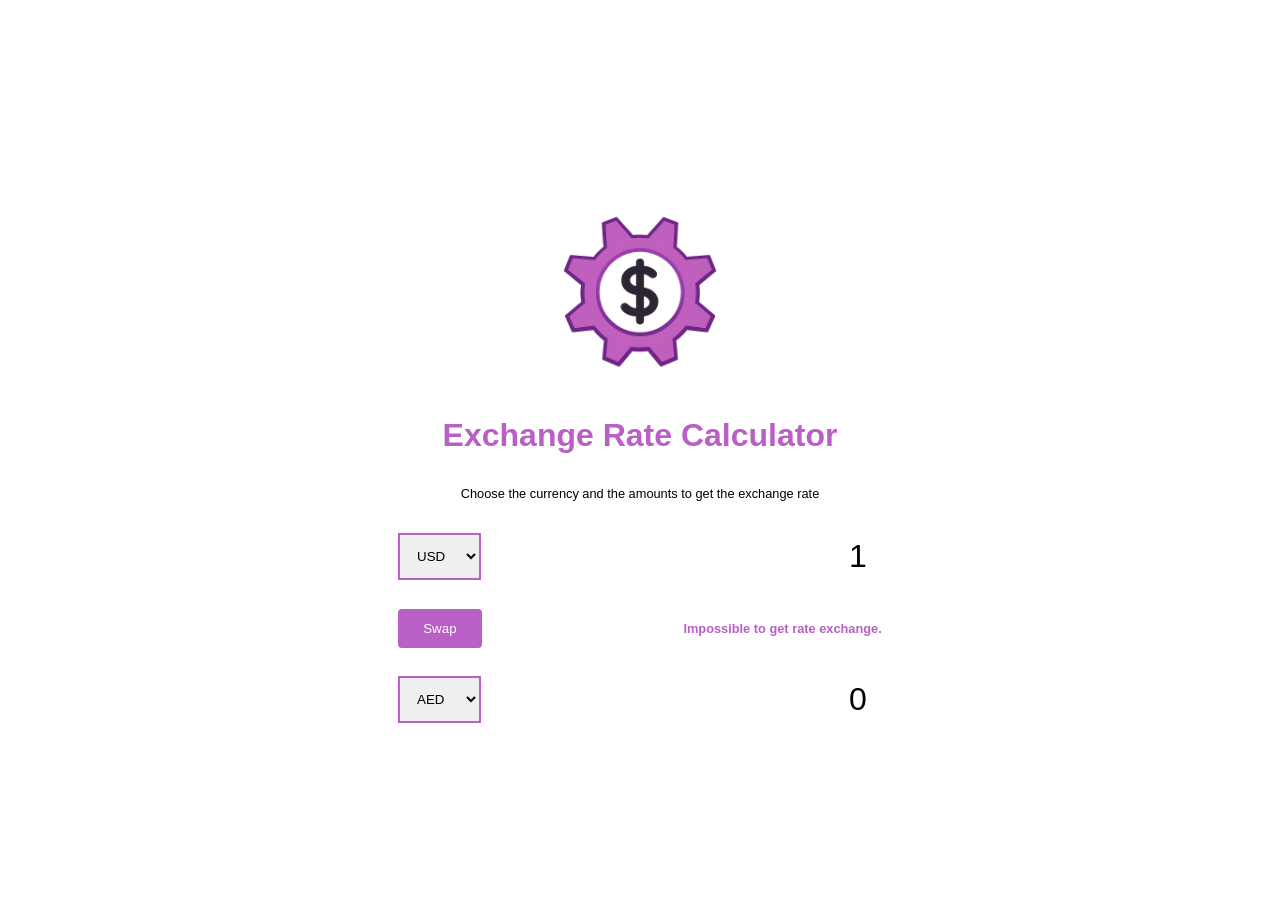
<file: excahnge-rate-calculator/index.html>
<!doctype html>
<html lang="en">
  <head>
    <meta charset="UTF-8" />
    <meta name="viewport" content="width=device-width, initial-scale=1.0" />
    <title>Exchange Rate Calculator</title>
    <link rel="stylesheet" href="styles.css" />
    <script src="script.js" defer></script>
  </head>
  <body>
    <img
      src="./img/ChatGPT Image 26 juil. 2026, 09_34_34.png"
      alt="Exchange Rate Image"
      class="exchange-img"
    />
    <h1 id="title">Exchange Rate Calculator</h1>
    <p class="text">
      Choose the currency and the amounts to get the exchange rate
    </p>

    <div class="exchange-container">
      <div class="currency">
        <select id="currency-one">
          <option value="USD" selected>USD</option>
          <option value="AED">AED</option>
          <option value="AFN">AFN</option>
          <option value="ALL">ALL</option>
          <option value="AMD">AMD</option>
          <option value="ANG">ANG</option>
          <option value="AOA">AOA</option>
          <option value="ARS">ARS</option>
          <option value="AUD">AUD</option>
          <option value="AWG">AWG</option>
          <option value="AZN">AZN</option>
          <option value="BAM">BAM</option>
          <option value="BBD">BBD</option>
          <option value="BDT">BDT</option>
          <option value="BGN">BGN</option>
          <option value="BHD">BHD</option>
          <option value="BIF">BIF</option>
          <option value="BMD">BMD</option>
          <option value="BND">BND</option>
          <option value="BOB">BOB</option>
          <option value="BRL">BRL</option>
          <option value="BSD">BSD</option>
          <option value="BTN">BTN</option>
          <option value="BWP">BWP</option>
          <option value="BYN">BYN</option>
          <option value="BZD">BZD</option>
          <option value="CAD">CAD</option>
          <option value="CDF">CDF</option>
          <option value="CHF">CHF</option>
          <option value="CLF">CLF</option>
          <option value="CLP">CLP</option>
          <option value="CNH">CNH</option>
          <option value="CNY">CNY</option>
          <option value="COP">COP</option>
          <option value="CRC">CRC</option>
          <option value="CUP">CUP</option>
          <option value="CVE">CVE</option>
          <option value="CZK">CZK</option>
          <option value="DJF">DJF</option>
          <option value="DKK">DKK</option>
          <option value="DOP">DOP</option>
          <option value="DZD">DZD</option>
          <option value="EGP">EGP</option>
          <option value="ERN">ERN</option>
          <option value="ETB">ETB</option>
          <option value="EUR">EUR</option>
          <option value="FJD">FJD</option>
          <option value="FKP">FKP</option>
          <option value="FOK">FOK</option>
          <option value="GBP">GBP</option>
          <option value="GEL">GEL</option>
          <option value="GGP">GGP</option>
          <option value="GHS">GHS</option>
          <option value="GIP">GIP</option>
          <option value="GMD">GMD</option>
          <option value="GNF">GNF</option>
          <option value="GTQ">GTQ</option>
          <option value="GYD">GYD</option>
          <option value="HKD">HKD</option>
          <option value="HNL">HNL</option>
          <option value="HRK">HRK</option>
          <option value="HTG">HTG</option>
          <option value="HUF">HUF</option>
          <option value="IDR">IDR</option>
          <option value="ILS">ILS</option>
          <option value="IMP">IMP</option>
          <option value="INR">INR</option>
          <option value="IQD">IQD</option>
          <option value="IRR">IRR</option>
          <option value="ISK">ISK</option>
          <option value="JEP">JEP</option>
          <option value="JMD">JMD</option>
          <option value="JOD">JOD</option>
          <option value="JPY">JPY</option>
          <option value="KES">KES</option>
          <option value="KGS">KGS</option>
          <option value="KHR">KHR</option>
          <option value="KID">KID</option>
          <option value="KMF">KMF</option>
          <option value="KRW">KRW</option>
          <option value="KWD">KWD</option>
          <option value="KYD">KYD</option>
          <option value="KZT">KZT</option>
          <option value="LAK">LAK</option>
          <option value="LBP">LBP</option>
          <option value="LKR">LKR</option>
          <option value="LRD">LRD</option>
          <option value="LSL">LSL</option>
          <option value="LYD">LYD</option>
          <option value="MAD">MAD</option>
          <option value="MDL">MDL</option>
          <option value="MGA">MGA</option>
          <option value="MKD">MKD</option>
          <option value="MMK">MMK</option>
          <option value="MNT">MNT</option>
          <option value="MOP">MOP</option>
          <option value="MRU">MRU</option>
          <option value="MUR">MUR</option>
          <option value="MVR">MVR</option>
          <option value="MWK">MWK</option>
          <option value="MXN">MXN</option>
          <option value="MYR">MYR</option>
          <option value="MZN">MZN</option>
          <option value="NAD">NAD</option>
          <option value="NGN">NGN</option>
          <option value="NIO">NIO</option>
          <option value="NOK">NOK</option>
          <option value="NPR">NPR</option>
          <option value="NZD">NZD</option>
          <option value="OMR">OMR</option>
          <option value="PAB">PAB</option>
          <option value="PEN">PEN</option>
          <option value="PGK">PGK</option>
          <option value="PHP">PHP</option>
          <option value="PKR">PKR</option>
          <option value="PLN">PLN</option>
          <option value="PYG">PYG</option>
          <option value="QAR">QAR</option>
          <option value="RON">RON</option>
          <option value="RSD">RSD</option>
          <option value="RUB">RUB</option>
          <option value="RWF">RWF</option>
          <option value="SAR">SAR</option>
          <option value="SBD">SBD</option>
          <option value="SCR">SCR</option>
          <option value="SDG">SDG</option>
          <option value="SEK">SEK</option>
          <option value="SGD">SGD</option>
          <option value="SHP">SHP</option>
          <option value="SLE">SLE</option>
          <option value="SLL">SLL</option>
          <option value="SOS">SOS</option>
          <option value="SRD">SRD</option>
          <option value="SSP">SSP</option>
          <option value="STN">STN</option>
          <option value="SYP">SYP</option>
          <option value="SZL">SZL</option>
          <option value="THB">THB</option>
          <option value="TJS">TJS</option>
          <option value="TMT">TMT</option>
          <option value="TND">TND</option>
          <option value="TOP">TOP</option>
          <option value="TRY">TRY</option>
          <option value="TTD">TTD</option>
          <option value="TVD">TVD</option>
          <option value="TWD">TWD</option>
          <option value="TZS">TZS</option>
          <option value="UAH">UAH</option>
          <option value="UGX">UGX</option>
          <option value="UYU">UYU</option>
          <option value="UZS">UZS</option>
          <option value="VES">VES</option>
          <option value="VND">VND</option>
          <option value="VUV">VUV</option>
          <option value="WST">WST</option>
          <option value="XAF">XAF</option>
          <option value="XCD">XCD</option>
          <option value="XCG">XCG</option>
          <option value="XDR">XDR</option>
          <option value="XOF">XOF</option>
          <option value="XPF">XPF</option>
          <option value="YER">YER</option>
          <option value="ZAR">ZAR</option>
          <option value="ZMW">ZMW</option>
          <option value="ZWG">ZWG</option>
          <option value="ZWL">ZWL</option>
        </select>
        <input type="number" name="" id="amount-one" class="amount" value="1" />
      </div>

      <div class="swap-rate-container">
        <button class="btn" id="swap">Swap</button>
        <div class="rate" id="rate"></div>
      </div>

      <div class="currency">
        <select id="currency-two">
          <option value="AED">AED</option>
          <option value="AFN">AFN</option>
          <option value="USD">USD</option>
          <option value="ALL">ALL</option>
          <option value="AMD">AMD</option>
          <option value="ANG">ANG</option>
          <option value="AOA">AOA</option>
          <option value="ARS">ARS</option>
          <option value="AUD">AUD</option>
          <option value="AWG">AWG</option>
          <option value="AZN">AZN</option>
          <option value="BAM">BAM</option>
          <option value="BBD">BBD</option>
          <option value="BDT">BDT</option>
          <option value="BGN">BGN</option>
          <option value="BHD">BHD</option>
          <option value="BIF">BIF</option>
          <option value="BMD">BMD</option>
          <option value="BND">BND</option>
          <option value="BOB">BOB</option>
          <option value="BRL">BRL</option>
          <option value="BSD">BSD</option>
          <option value="BTN">BTN</option>
          <option value="BWP">BWP</option>
          <option value="BYN">BYN</option>
          <option value="BZD">BZD</option>
          <option value="CAD">CAD</option>
          <option value="CDF">CDF</option>
          <option value="CHF">CHF</option>
          <option value="CLF">CLF</option>
          <option value="CLP">CLP</option>
          <option value="CNH">CNH</option>
          <option value="CNY">CNY</option>
          <option value="COP">COP</option>
          <option value="CRC">CRC</option>
          <option value="CUP">CUP</option>
          <option value="CVE">CVE</option>
          <option value="CZK">CZK</option>
          <option value="DJF">DJF</option>
          <option value="DKK">DKK</option>
          <option value="DOP">DOP</option>
          <option value="DZD">DZD</option>
          <option value="EGP">EGP</option>
          <option value="ERN">ERN</option>
          <option value="ETB">ETB</option>
          <option value="EUR">EUR</option>
          <option value="FJD">FJD</option>
          <option value="FKP">FKP</option>
          <option value="FOK">FOK</option>
          <option value="GBP">GBP</option>
          <option value="GEL">GEL</option>
          <option value="GGP">GGP</option>
          <option value="GHS">GHS</option>
          <option value="GIP">GIP</option>
          <option value="GMD">GMD</option>
          <option value="GNF">GNF</option>
          <option value="GTQ">GTQ</option>
          <option value="GYD">GYD</option>
          <option value="HKD">HKD</option>
          <option value="HNL">HNL</option>
          <option value="HRK">HRK</option>
          <option value="HTG">HTG</option>
          <option value="HUF">HUF</option>
          <option value="IDR">IDR</option>
          <option value="ILS">ILS</option>
          <option value="IMP">IMP</option>
          <option value="INR">INR</option>
          <option value="IQD">IQD</option>
          <option value="IRR">IRR</option>
          <option value="ISK">ISK</option>
          <option value="JEP">JEP</option>
          <option value="JMD">JMD</option>
          <option value="JOD">JOD</option>
          <option value="JPY">JPY</option>
          <option value="KES">KES</option>
          <option value="KGS">KGS</option>
          <option value="KHR">KHR</option>
          <option value="KID">KID</option>
          <option value="KMF">KMF</option>
          <option value="KRW">KRW</option>
          <option value="KWD">KWD</option>
          <option value="KYD">KYD</option>
          <option value="KZT">KZT</option>
          <option value="LAK">LAK</option>
          <option value="LBP">LBP</option>
          <option value="LKR">LKR</option>
          <option value="LRD">LRD</option>
          <option value="LSL">LSL</option>
          <option value="LYD">LYD</option>
          <option value="MAD">MAD</option>
          <option value="MDL">MDL</option>
          <option value="MGA">MGA</option>
          <option value="MKD">MKD</option>
          <option value="MMK">MMK</option>
          <option value="MNT">MNT</option>
          <option value="MOP">MOP</option>
          <option value="MRU">MRU</option>
          <option value="MUR">MUR</option>
          <option value="MVR">MVR</option>
          <option value="MWK">MWK</option>
          <option value="MXN">MXN</option>
          <option value="MYR">MYR</option>
          <option value="MZN">MZN</option>
          <option value="NAD">NAD</option>
          <option value="NGN">NGN</option>
          <option value="NIO">NIO</option>
          <option value="NOK">NOK</option>
          <option value="NPR">NPR</option>
          <option value="NZD">NZD</option>
          <option value="OMR">OMR</option>
          <option value="PAB">PAB</option>
          <option value="PEN">PEN</option>
          <option value="PGK">PGK</option>
          <option value="PHP">PHP</option>
          <option value="PKR">PKR</option>
          <option value="PLN">PLN</option>
          <option value="PYG">PYG</option>
          <option value="QAR">QAR</option>
          <option value="RON">RON</option>
          <option value="RSD">RSD</option>
          <option value="RUB">RUB</option>
          <option value="RWF">RWF</option>
          <option value="SAR">SAR</option>
          <option value="SBD">SBD</option>
          <option value="SCR">SCR</option>
          <option value="SDG">SDG</option>
          <option value="SEK">SEK</option>
          <option value="SGD">SGD</option>
          <option value="SHP">SHP</option>
          <option value="SLE">SLE</option>
          <option value="SLL">SLL</option>
          <option value="SOS">SOS</option>
          <option value="SRD">SRD</option>
          <option value="SSP">SSP</option>
          <option value="STN">STN</option>
          <option value="SYP">SYP</option>
          <option value="SZL">SZL</option>
          <option value="THB">THB</option>
          <option value="TJS">TJS</option>
          <option value="TMT">TMT</option>
          <option value="TND">TND</option>
          <option value="TOP">TOP</option>
          <option value="TRY">TRY</option>
          <option value="TTD">TTD</option>
          <option value="TVD">TVD</option>
          <option value="TWD">TWD</option>
          <option value="TZS">TZS</option>
          <option value="UAH">UAH</option>
          <option value="UGX">UGX</option>
          <option value="UYU">UYU</option>
          <option value="UZS">UZS</option>
          <option value="VES">VES</option>
          <option value="VND">VND</option>
          <option value="VUV">VUV</option>
          <option value="WST">WST</option>
          <option value="XAF">XAF</option>
          <option value="XCD">XCD</option>
          <option value="XCG">XCG</option>
          <option value="XDR">XDR</option>
          <option value="XOF">XOF</option>
          <option value="XPF">XPF</option>
          <option value="YER">YER</option>
          <option value="ZAR">ZAR</option>
          <option value="ZMW">ZMW</option>
          <option value="ZWG">ZWG</option>
          <option value="ZWL">ZWL</option>
        </select>
        <input type="number" name="" id="amount-two" class="amount" value="0" />
      </div>
    </div>
  </body>
</html>
</file>
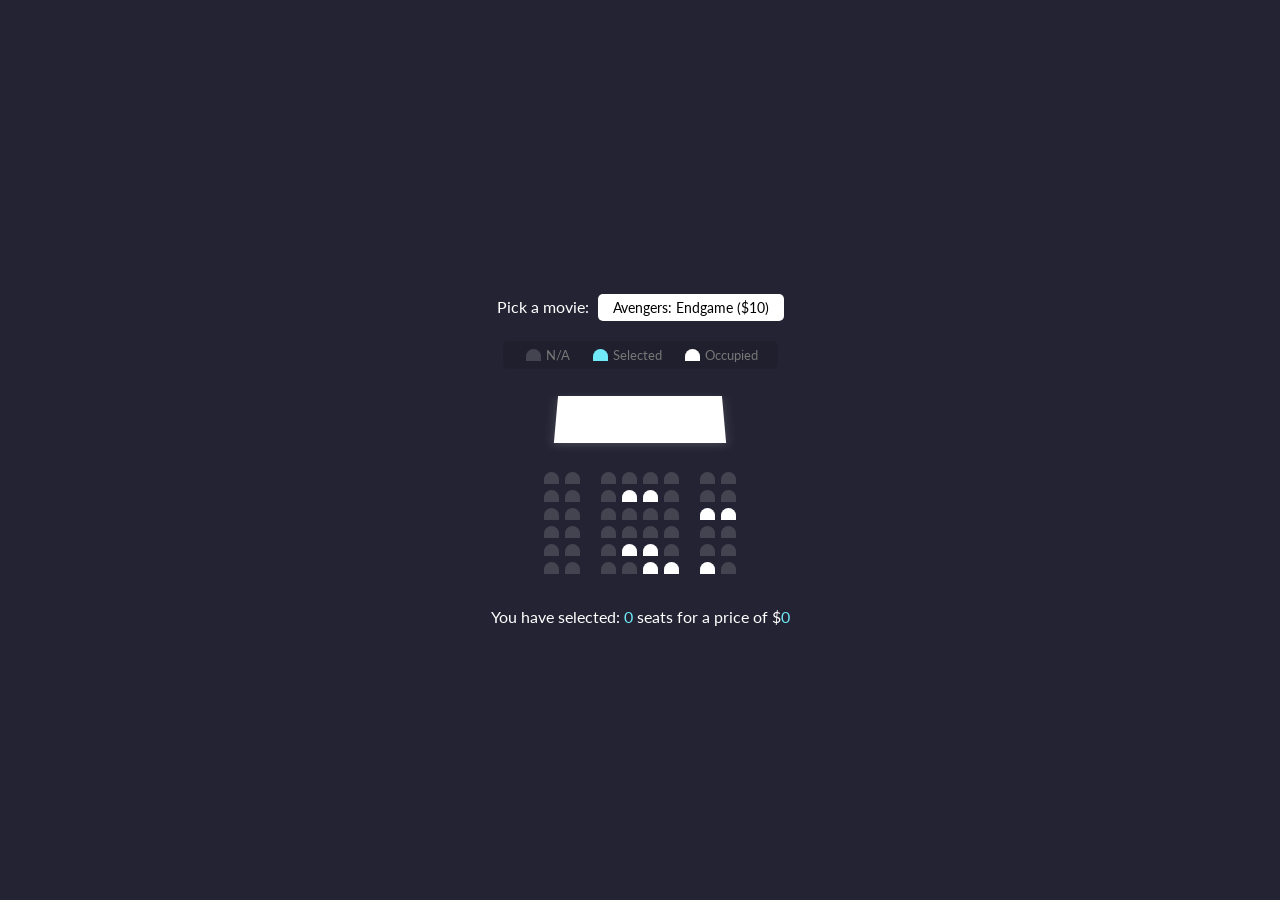
<file: movie-seat-booking-app/index.html>
<!doctype html>
<html lang="en">
  <head>
    <meta charset="UTF-8" />
    <meta name="viewport" content="width=device-width, initial-scale=1.0" />
    <title>Movie Seat Booking</title>
    <link rel="stylesheet" href="styles.css" />
    <link rel="preconnect" href="https://fonts.googleapis.com" />
    <link rel="preconnect" href="https://fonts.gstatic.com" crossorigin />
    <link
      href="https://fonts.googleapis.com/css2?family=Lato:ital,wght@0,100;0,300;0,400;0,700;0,900;1,100;1,300;1,400;1,700;1,900&display=swap"
      rel="stylesheet"
    />
    <script src="script.js" defer></script>
  </head>
  <body>
    <div class="movie-wrapper">
      <label for="movie">Pick a movie:</label>
      <select name="movie" id="movie">
        <option value="10">Avengers: Endgame ($10)</option>
        <option value="12">Joker ($12)</option>
        <option value="8">Toy Story 4($8)</option>
        <option value="9">The Lion King ($9)</option>
      </select>
    </div>

    <ul class="showcase">
      <li>
        <div class="seat"></div>
        <small>N/A</small>
      </li>
      <li>
        <div class="seat selected"></div>
        <small>Selected</small>
      </li>
      <li>
        <div class="seat occupied"></div>
        <small>Occupied</small>
      </li>
    </ul>

    <div class="container">
      <div class="screen"></div>

      <div class="row">
        <div class="seat"></div>
        <div class="seat"></div>
        <div class="seat"></div>
        <div class="seat"></div>
        <div class="seat"></div>
        <div class="seat"></div>
        <div class="seat"></div>
        <div class="seat"></div>
      </div>

      <div class="row">
        <div class="seat"></div>
        <div class="seat"></div>
        <div class="seat"></div>
        <div class="seat occupied"></div>
        <div class="seat occupied"></div>
        <div class="seat"></div>
        <div class="seat"></div>
        <div class="seat"></div>
      </div>

      <div class="row">
        <div class="seat"></div>
        <div class="seat"></div>
        <div class="seat"></div>
        <div class="seat"></div>
        <div class="seat"></div>
        <div class="seat"></div>
        <div class="seat occupied"></div>
        <div class="seat occupied"></div>
      </div>

      <div class="row">
        <div class="seat"></div>
        <div class="seat"></div>
        <div class="seat"></div>
        <div class="seat"></div>
        <div class="seat"></div>
        <div class="seat"></div>
        <div class="seat"></div>
        <div class="seat"></div>
      </div>

      <div class="row">
        <div class="seat"></div>
        <div class="seat"></div>
        <div class="seat"></div>
        <div class="seat occupied"></div>
        <div class="seat occupied"></div>
        <div class="seat"></div>
        <div class="seat"></div>
        <div class="seat"></div>
      </div>

      <div class="row">
        <div class="seat"></div>
        <div class="seat"></div>
        <div class="seat"></div>
        <div class="seat"></div>
        <div class="seat occupied"></div>
        <div class="seat occupied"></div>
        <div class="seat occupied"></div>
        <div class="seat"></div>
      </div>
    </div>

    <p class="text">
      You have selected: <span id="count">0</span> seats for a price of $<span
        id="total"
        >0</span
      >
    </p>
  </body>
</html>
</file>
<file: excahnge-rate-calculator/styles.css>
:root {
  --primary-color: #b95fc5;
}

*::before,
*,
*::after {
  margin: 0;
  padding: 0;
  box-sizing: border-box;
  font-family: sans-serif;
}

body {
  display: flex;
  flex-direction: column;
  align-items: center;
  justify-content: center;
  height: 100vh;
}

.exchange-img {
  width: 15rem;
}

#title,
#rate {
  color: var(--primary-color);
  font-weight: bold;
}

#rate {
  font-size: 0.8rem;
}

.text {
  margin: 2rem 0;
  font-size: 0.8rem;
}

#title,
.text {
  text-align: center;
}

select {
  padding: 0.8rem;
  appearance: base-select;
  border: 2px solid var(--primary-color);
}

.swap-rate-container {
  display: flex;
  align-items: center;
  margin: 1.8rem 0;
}

.swap-rate-container,
.currency {
  justify-content: space-between;
  display: flex;
}

#swap {
  padding: 12px 25px;
  border-radius: 0.25rem;
  border: none;
  background-color: var(--primary-color);
  color: #fff;
  cursor: pointer;
}

.amount {
  border: none;
  background: transparent;
  font-size: 2rem;
  text-align: right;
  outline: none;
}

@media (max-width: 500px) {
  .amount {
    width: 250px;
  }
}
</file>
<file: movie-seat-booking-app/styles.css>
:root {
  --bg-color: #242333;
  --white: #fff;
  --available-seat: #444451;
  --dark-color-text: #777;
  --occupied-seat: #6feaf6;
  --selected-seat: white;
}

*::before,
*,
*::after {
  margin: 0;
  padding: 0;
  box-sizing: border-box;
  font-family: "Lato", sans-serif;
}

body {
  display: flex;
  flex-direction: column;
  align-items: center;
  justify-content: center;
  min-height: 100vh;
  background-color: var(--bg-color);
  color: var(--white);
}

.movie-wrapper {
  margin: 20px 0;
}

.movie-wrapper select {
  font-size: 14px;
  border: none;
  background-color: var(--white);
  padding: 5px 15px;
  appearance: none;
  margin-left: 5px;
  border-radius: 5px;
}

.showcase {
  display: flex;
  background-color: rgba(0, 0, 0, 0.1);
  padding: 5px 10px;
  border-radius: 5px;
  color: var(--dark-color-text);
  justify-content: space-between;
}

.showcase li {
  list-style: none;
  display: flex;
  margin: 0 10px;
  align-items: center;
  gap: 2px;
}

.container {
  perspective: 1000px;
  margin-bottom: 30px;
}

.container .screen {
  background-color: var(--white);
  height: 70px;
  margin: 15px;
  transform: rotateX(45deg);
  box-shadow: 0 3px 10px rgba(250, 250, 250, 0.17);
}

.seat {
  background-color: var(--available-seat);
  height: 12px;
  width: 15px;
  border-top-left-radius: 10px;
  border-top-right-radius: 10px;
  margin: 3px;
}

.row {
  display: flex;
}

.seat:nth-of-type(2),
.seat:nth-of-type(6) {
  margin-right: 18px;
}

.seat:not(.showcase .seat):hover {
  cursor: pointer;
  transform: scale(1.2);
}

.seat.occupied {
  background-color: #fff;
  pointer-events: none;
}

.seat.selected {
  background-color: var(--occupied-seat);
}

p.text span {
  color: var(--occupied-seat);
}
</file>
